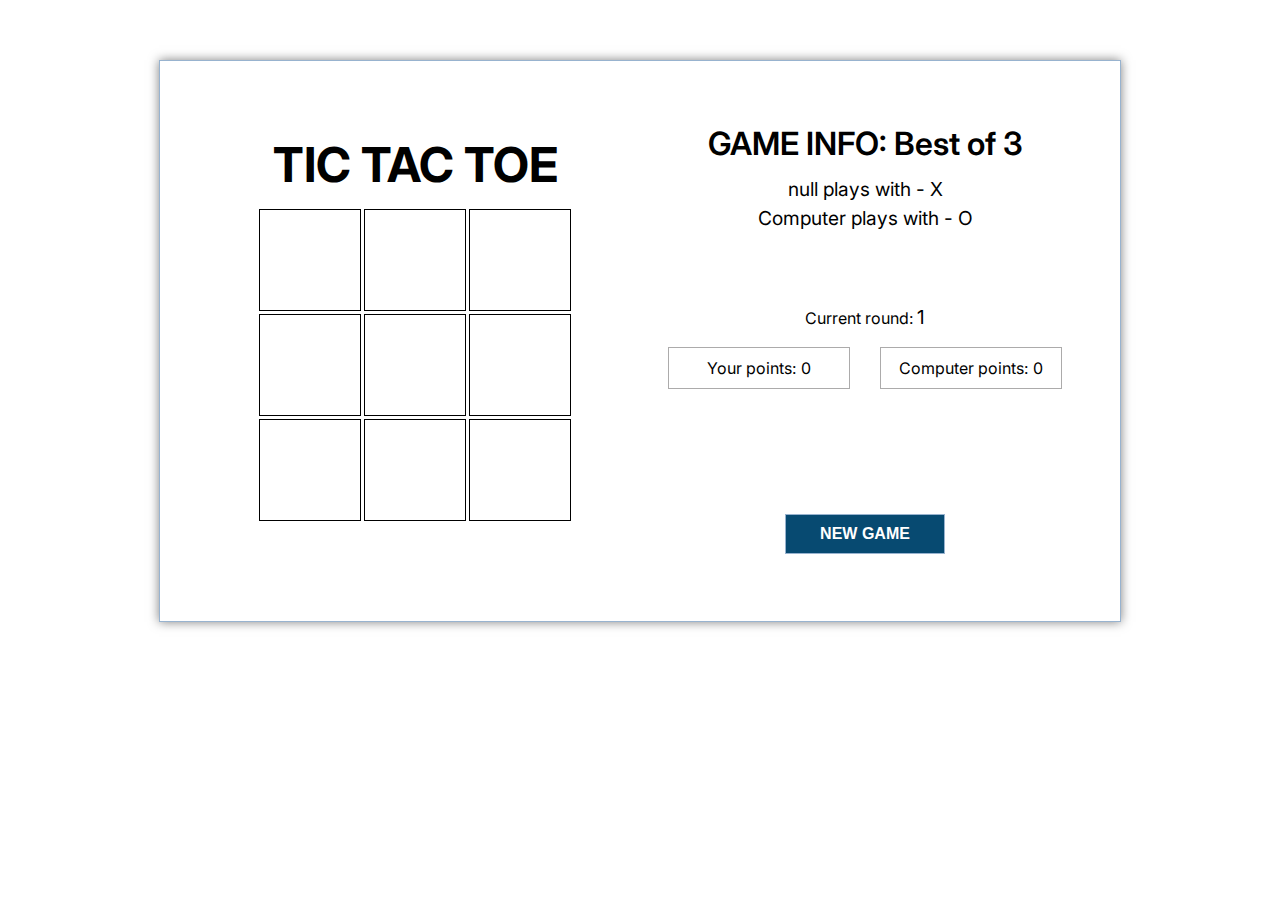
<file: pages/game.html>
<!DOCTYPE html>
<html lang="en">
   <head>
      <meta charset="UTF-8" />
      <meta name="viewport" content="width=device-width, initial-scale=1.0" />
      <title>Tic Tac Toe Game</title>
      <link rel="stylesheet" href="../style/style.css" />
      <script src="../script/script.js" defer></script>
   </head>
   <body>
      <div id="main-container">
         <div id="left-wrap">
            <!-- title container + some <p> later if needed -->
            <div id="top-container">
               <h1>TIC TAC TOE</h1>
            </div>
            <!-- game board is created in this container: -->
            <div id="game">
               <div id="game-container" class=""></div>
            </div>

            <!-- status container: -->
            <div id="status-container" class="">
               <!-- which turn is -->
               <!-- <h2 id="status"></h2> -->
               <!-- reset button -->
            </div>
         </div>
         <div id="right-wrap">
            <div id="game-info">
               <h1>GAME INFO: Best of 3</h1>
               <div id="turn-wrap">
                  <h2 id="status" class="turn">
                     <span id="turn-check"></span> plays with - X
                  </h2>
                  <h2 class="pc-value">Computer plays with - O</h2>
               </div>
               <div id="round-wrap">
                  <h2 class="round-text">
                     Current round: <span id="round-no">1</span>
                  </h2>
               </div>
               <div id="points-wrap">
                  <h2 class="user-points">
                     Your points: <span id="user-points">0</span>
                  </h2>
                  <h2 class="pc-points">
                     Computer points: <span id="pc-points">0</span>
                  </h2>
               </div>
               <div id="btn-wrap">
                  <button id="reset" class="hide">Next Round</button>
                  <!-- <p>Back to main page:</p> -->
                  <button id="new-game">New Game</button>
               </div>
            </div>
         </div>
      </div>
   </body>
</html>
</file>
<file: style/style.css>
@import url("https://fonts.googleapis.com/css2?family=Inter:wght@100;200;300;400;500;600;700;800;900&display=swap");

/* http://meyerweb.com/eric/tools/css/reset/ 
   v2.0 | 20110126
   License: none (public domain)
*/

html,
body,
div,
span,
applet,
object,
iframe,
h1,
h2,
h3,
h4,
h5,
h6,
p,
blockquote,
pre,
a,
abbr,
acronym,
address,
big,
cite,
code,
del,
dfn,
em,
img,
ins,
kbd,
q,
s,
samp,
small,
strike,
strong,
sub,
sup,
tt,
var,
b,
u,
i,
center,
dl,
dt,
dd,
ol,
ul,
li,
fieldset,
form,
label,
legend,
table,
caption,
tbody,
tfoot,
thead,
tr,
th,
td,
article,
aside,
canvas,
details,
embed,
figure,
figcaption,
footer,
header,
hgroup,
menu,
nav,
output,
ruby,
section,
summary,
time,
mark,
audio,
video {
   margin: 0;
   padding: 0;
   border: 0;
   font-size: 100%;
   font: inherit;
   vertical-align: baseline;
}

/* HTML5 display-role reset for older browsers */
article,
aside,
details,
figcaption,
figure,
footer,
header,
hgroup,
menu,
nav,
section {
   display: block;
}

body {
   line-height: 1;
}

ol,
ul {
   list-style: none;
}

blockquote,
q {
   quotes: none;
}

blockquote:before,
blockquote:after,
q:before,
q:after {
   content: "";
   content: none;
}

table {
   border-collapse: collapse;
   border-spacing: 0;
}

/* css */

body {
   font-family: "Inter", sans-serif;
   text-align: center;
   font-size: 16px;
}

#main-container {
   margin: 60px auto;
   padding: 30px;
   display: flex;
   /* flex-direction: column; */
   justify-content: center;
   align-items: center;
   border: 1px solid #98b3cf;
   box-shadow: 0 0 10px rgba(0, 0, 0, 0.5);
   width: 900px;
   height: 500px;
   /* height: 400px; */
}

#left-wrap {
   flex: 1;
}

#top-container {
   text-align: center;
}

#top-container h1 {
   font-size: 3rem;
   font-weight: 700;
}
#game {
   margin: 0 auto;
   display: flex;
   padding: 20px;
   justify-content: center;
   align-items: center;
}

#game-container {
   display: grid;
   grid-template-columns: repeat(3, auto);
   justify-content: center;
   gap: 3px;
}

.cell {
   border: 1px solid black;
   height: 100px;
   width: 100px;
   font-size: 2rem;
   display: inline-flex;
   justify-content: center;
   align-items: center;
   cursor: pointer;
}

.clicked {
   pointer-events: none;
}

#status {
   margin-bottom: 10px;
   /* margin-bottom: 20px;
   font-size: 1.25rem;
   font-weight: 600; */
}

button {
   background-color: #074a71;
   color: white;
   padding: 10px 20px;
   border: 1px solid #98b3cf;
   cursor: pointer;
   font-size: 1rem;
   font-weight: 600;
   text-transform: uppercase;
   width: 160px;
}
button:hover {
   background-color: #98b3cf;
   color: #074a71;
}

.game-over {
   pointer-events: none;
}

.win {
   background-color: #aff3b1;
}

.draw {
   background-color: #f3e9af;
}

#round-wrap {
   display: flex;
   flex-direction: column;
   justify-content: center;
   align-items: center;
   gap: 10px;
   margin-bottom: 20px;
}

/* right side - game info */
#right-wrap {
   flex: 1;
}

#game-info > h1 {
   font-size: 2rem;
   font-weight: 600;
}

#turn-wrap {
   margin: 20px;
   margin-bottom: 80px;
   font-size: 1.2rem;
   /* font-weight: 600; */
}

#turn-check,
#round-no {
   /* font-weight: 600; */
   font-size: 1.2rem;
}

#points-wrap {
   display: flex;
   align-items: center;
   justify-content: center;
   gap: 30px;
   /* flex-direction: row; */
}

#btn-wrap {
   display: flex;
   /* flex-direction: column; */
   align-items: center;
   justify-content: center;
   gap: 5px;
   margin-top: 125px;
}

.user-points,
.pc-points {
   display: inline-flex;
   align-items: center;
   justify-content: center;
   border: 1px solid rgb(172, 171, 171);
   /* background-color: aqua; */
   width: 180px;
   height: 40px;
   gap: 5px;
}

/* #hello-container {
   display: flex;
   flex-direction: column;
   align-items: center;
   justify-content: center;
} */

.hide {
   display: none !important;
   /* margin: 20px; */
}
</file>
